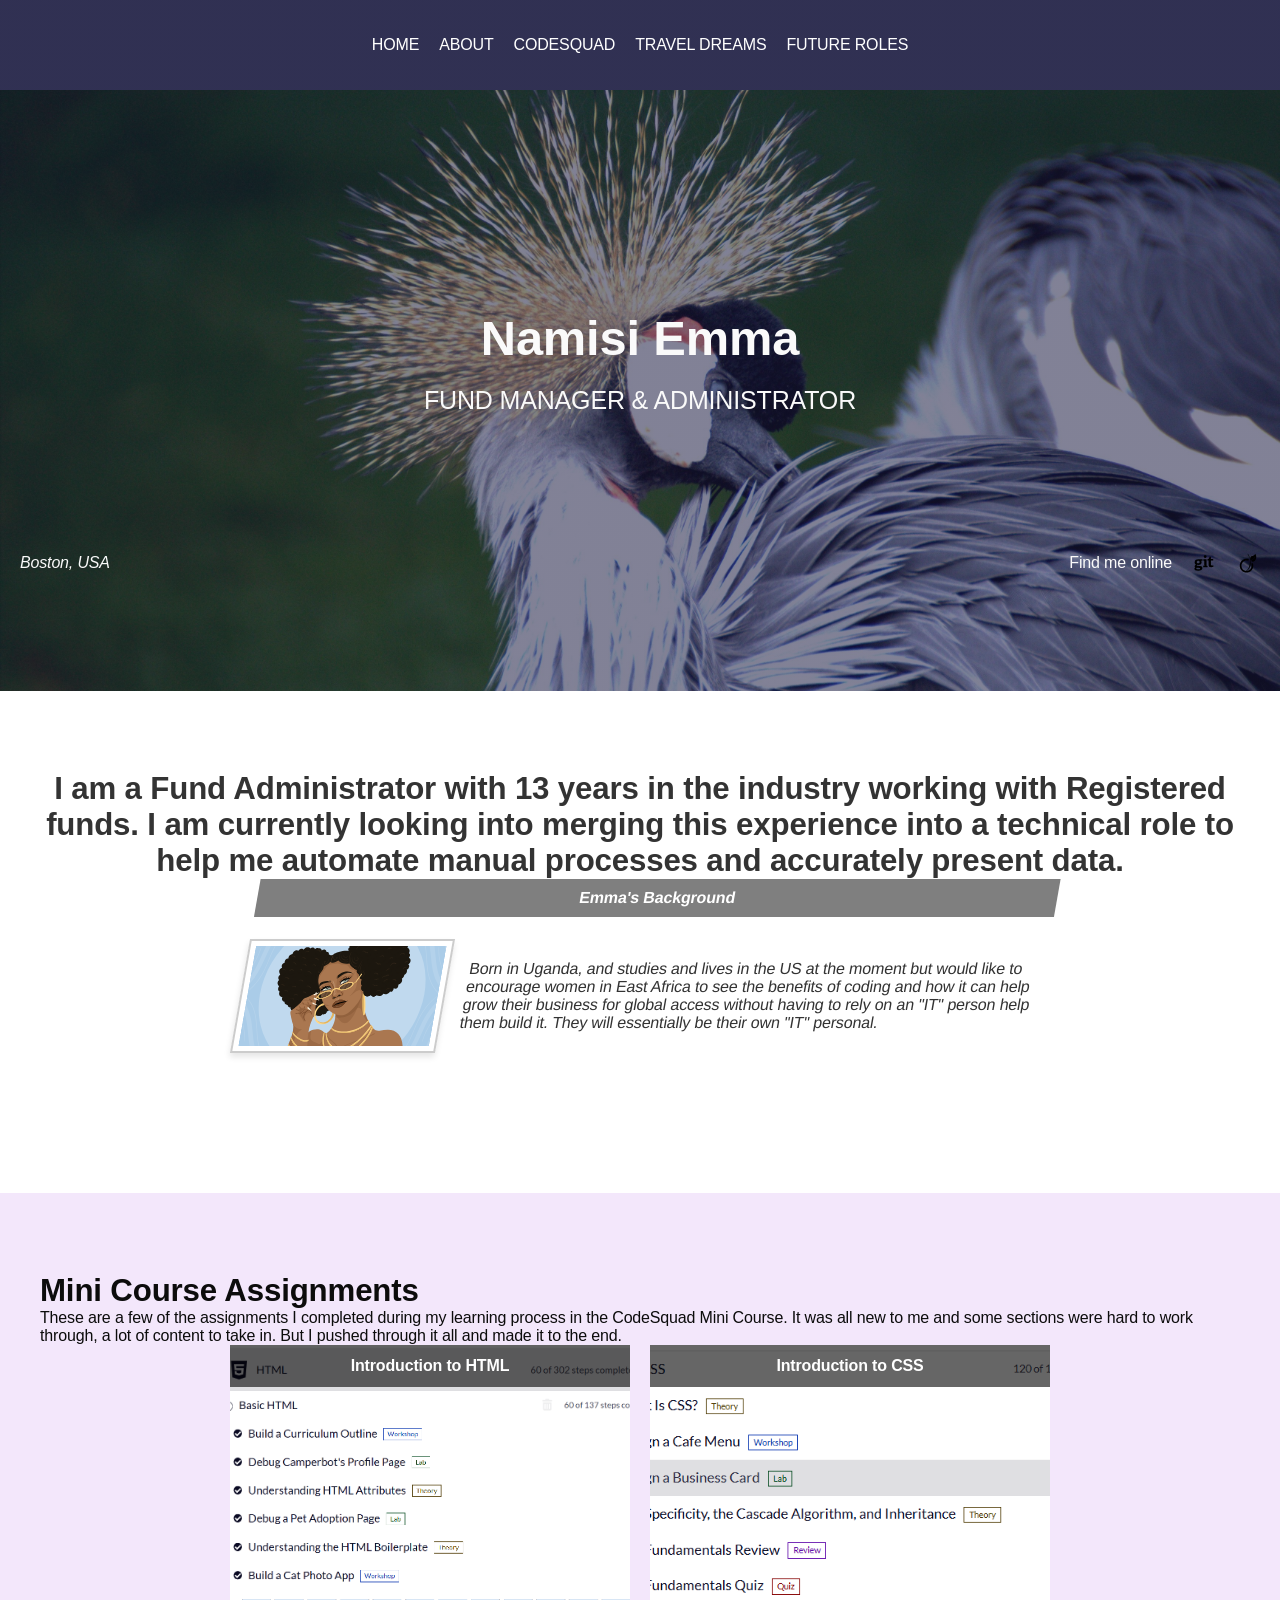
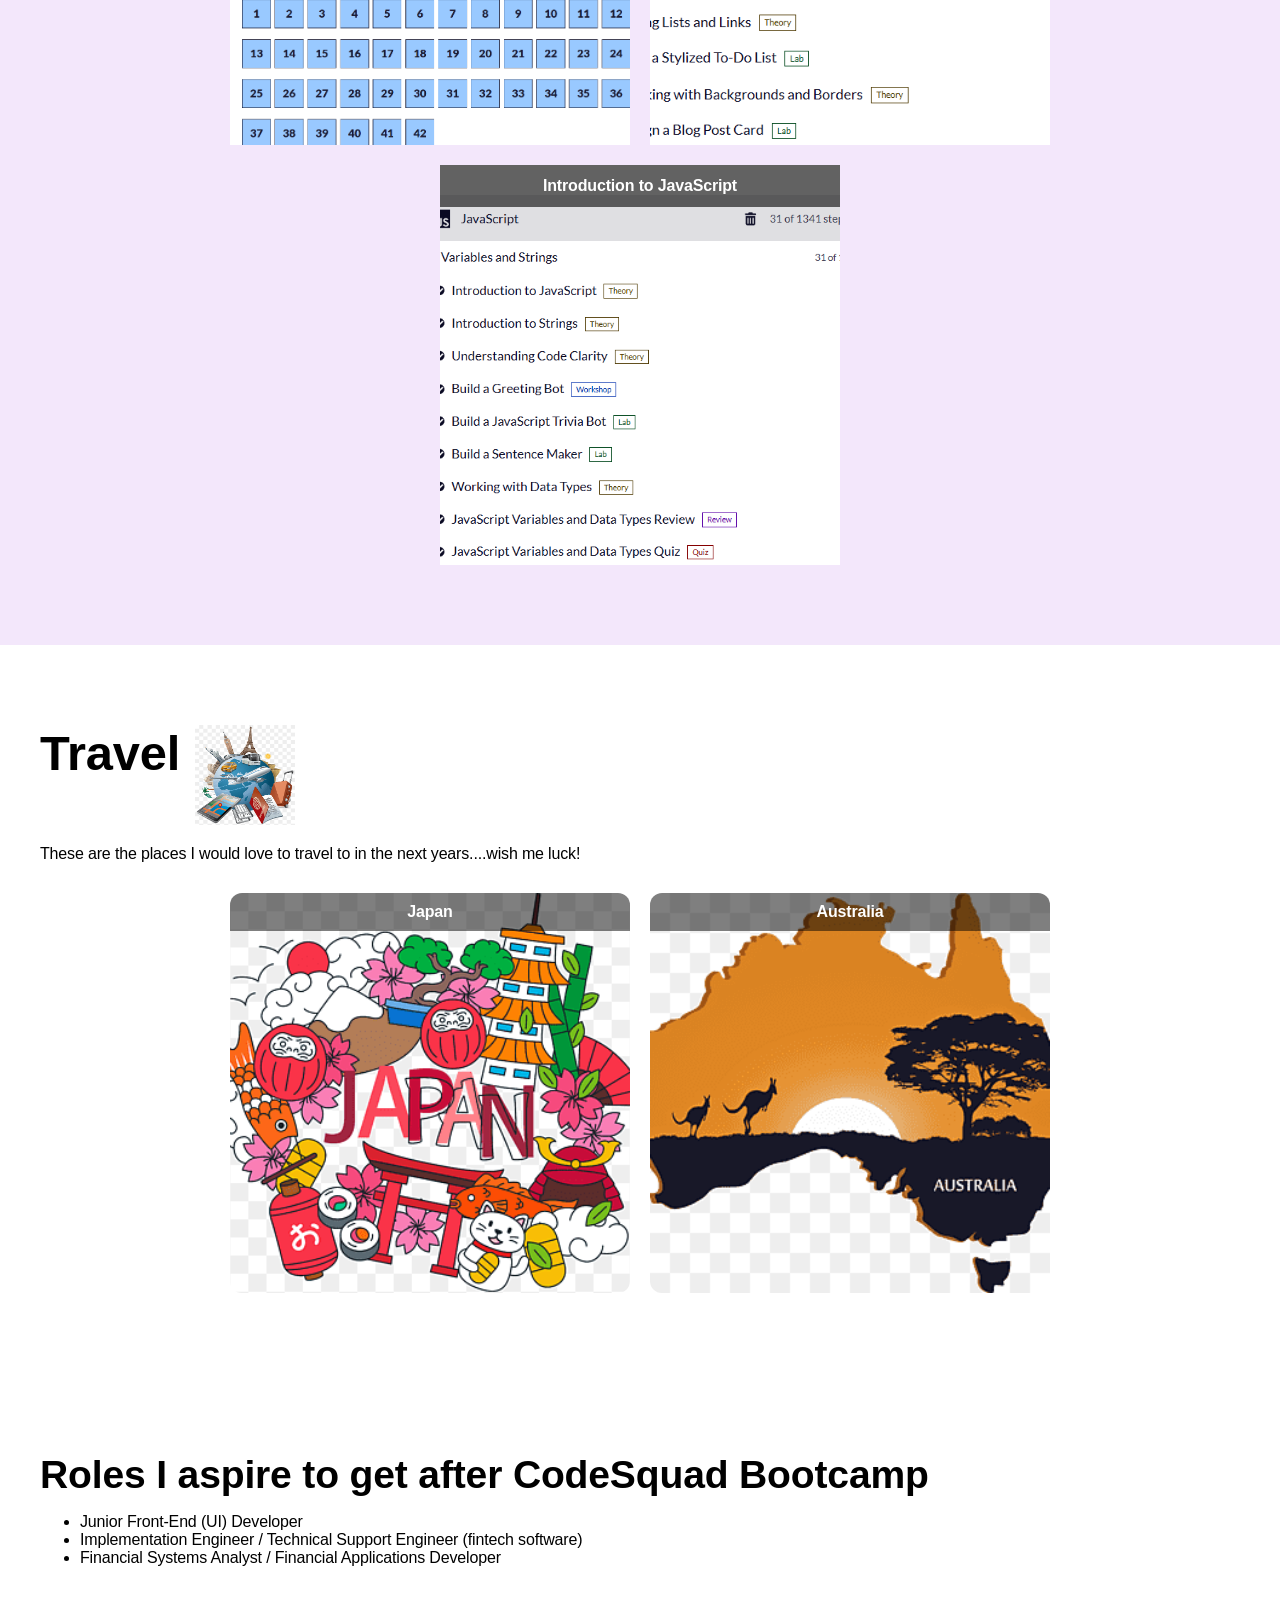
<file: index.html>
<!DOCTYPE html>
<html lang="en">
  <head>
    <meta charset="UTF-8" />
    <meta name="viewport" content="width=device-width, initial-scale=1.0" />
    <link rel="stylesheet" href="styles.css" />
    <title>Namisi - First Portfolio</title>
  </head>
  <body>
    <header class="site_header">
      <div class="wrapper_inner">
        <nav class="site_header_nav">
          <ul role="list" class="flex flex_center">
            <li><a href="#0">HOME</a></li>
            <li><a href="#about">ABOUT</a></li>
            <li><a href="#codesquad">CODESQUAD</a></li>
            <li><a href="#traveldreams">TRAVEL DREAMS</a></li>
            <li><a href="#futureroles">FUTURE ROLES</a></li>
          </ul>
        </nav>
      </div>
    </header>
    <main>
      <section id="hero">
        <div class="wrapper">
          <div class="wrapper_inner">
            <div class="text_center hero_content">
              <h1 class="h2">Namisi Emma</h1>
              <p class="h5">FUND MANAGER & ADMINISTRATOR</p>
            </div>
          </div>
          </div>
          <ul role="list" class="flex flex_between hero_social">
            <address>Boston, USA </address>
            <ul role="list" class="flex">
              <li>Find me online</li>
              <li>
                <a href="https://github.com/Misi-256" target="_blank">
                  <img src="git.svg" alt="GitHub" width="24" height="24" />
                </a>
              </li>
              <li>
                <a href="https://linkedin.com/in/emma-namisi" target="_blank">
                  <img src="linkedin.svg" alt="LinkedIn" width="24" height="24" />
                </a>
              </li>
            </ul>
          </ul>
        </div>
      </section>
    </main>

   <section id="about">
        <div class="wrapper">
          <div class="text_center">
            <h4>
              I am a Fund Administrator with 13 years in the industry working with Registered funds. I am currently looking into merging this experience into a technical role to help me automate manual processes and accurately present data.
            </h4>
          </div>

          <div class="wrapper_inner">
            <div class="about_content flex flex_around">
              <figure class="about_figure text_center">
                <img width="300" height="300" src="icon.svg" alt="Developer" class="about_img" />
                <figcaption class="about_caption">Emma's Background</figcaption>
              </figure>

              <p class="h6">
                Born in Uganda, and studies and lives in the US at the moment but would like to encourage women in East Africa to see the benefits of coding and how it can help grow their business for global access without having to rely on an "IT" person help them build it. They will essentially be their own "IT" personal.
              </p>
            </div>
          </div>
        </div>
      </section>

      <section id="codesquad">
        <h4>Mini Course Assignments</h4>

        <div class="course-card">
          <p>
            These are a few of the assignments I completed during my learning process in the CodeSquad Mini Course. It was all new to me and some sections were hard to work through, a lot of content to take in. But I pushed through it all and made it to the end.
          </p>
        </div>

        <div class="image-container">
          <figure>
            <figcaption class="about_caption">Introduction to HTML</figcaption>
            <img width="400" height="400" src="intro to HTML.png" alt="Introduction to HTML" class="HTML" />
          </figure>

          <figure>
            <figcaption class="about_caption">Introduction to CSS</figcaption>
            <img width="400" height="400" src="intro to CSS.png" alt="Introduction to CSS" class="CSS" />
          </figure>

          <figure>
            <figcaption class="about_caption">Introduction to JavaScript</figcaption>
            <img width="400" height="400" src="intro to JavaScript.png" alt="Introduction to JavaScript" class="JAVA" />
          </figure>
        </div>
      </section>

      <section id="traveldreams">
        <div class="travel-header">
          <h2>Travel</h2>
          <img width="100" height="100" src="travel logo.png" alt="Travel logo" />
        </div>

        <p>
          These are the places I would love to travel to in the next years....wish me luck!
        </p>

        <div class="image-container">
          <figure class="travel-figure">
            <img width="400" height="400" src="Japan.png" alt="Japan" class="Japan" />
            <figcaption class="about_caption">Japan</figcaption>
          </figure>

          <figure class="travel-figure">
            <img width="400" height="400" src="aussie.png" alt="Australia" class="aussie" />
            <figcaption class="about_caption">Australia</figcaption>
          </figure>
        </div>
      </section>

      <section id="futureroles">
        <h3>Roles I aspire to get after CodeSquad Bootcamp</h3>
        <ul>
          <li>Junior Front-End (UI) Developer</li>
          <li>Implementation Engineer / Technical Support Engineer (fintech software)</li>
          <li>Financial Systems Analyst / Financial Applications Developer</li>
        </ul>
      </section>
    </main>

    <script src="script.js"></script>
  </body>
</html>
</file>
<file: styles.css>
/**
 * CORE CONFIG
 * This powers everything from utility class generation to breakpoints
 * to enabling/disabling pre-built components/utilities.
 */
/* Box sizing rules */
*,
*::before,
*::after {
  box-sizing: border-box;
  font-family: sans-serif;
}

/* Remove default margin */
body,
h1,
h2,
h3,
h4,
p,
figure,
blockquote,
dl,
dd {
  margin: 0;
}

/* Remove list styles on ul, ol elements with a list role, which suggests default styling will be removed */
ul[role="list"],
ol[role="list"] {
  list-style: none;
  padding: 0;
}

/* Set core root defaults */
html:focus-within {
  scroll-behavior: smooth;
}

/* Set core body defaults */
body {
  min-height: 100vh;
  text-rendering: optimizeSpeed;
  letter-spacing: -0.01em;
}

/* All elements that don't have a class get default styles */
a:not([class]) {
  text-decoration-skip-ink: auto;
}

/* Make images easier to work with */
img,
picture {
  max-width: 100%;
  display: block;
}

/* Inherit fonts for inputs and buttons */
input,
button,
textarea,
select {
  font: inherit;
}

@media (prefers-reduced-motion: reduce) {
  html:focus-within {
    scroll-behavior: auto;
  }
}

:focus {
  outline: 2px dashed #00ff19;
  outline-offset: 0.25rem;
}

main:focus {
  outline: none;
}
/* @link https://utopia.fyi/type/calculator?c=320,18,1.2,1240,20,1.25,5,2,&s=0.75|0.5|0.25,1.5|2|3|4|6,s-l&g=s,l,xl,12 */

:root {
  --step--2: clamp(0.7813rem, 0.7747rem + 0.0326vw, 0.8rem);
  --step--1: clamp(0.9375rem, 0.9158rem + 0.1087vw, 1rem);
  --step-0: clamp(1.125rem, 1.0815rem + 0.2174vw, 1.25rem);
  --step-1: clamp(1.35rem, 1.2761rem + 0.3696vw, 1.5625rem);
  --step-2: clamp(1.62rem, 1.5041rem + 0.5793vw, 1.9531rem);
  --step-3: clamp(1.944rem, 1.771rem + 0.8651vw, 2.4414rem);
  --step-4: clamp(2.3328rem, 2.0827rem + 1.2504vw, 3.0518rem);
  --step-5: clamp(2.7994rem, 2.4462rem + 1.7658vw, 3.8147rem);
}

/* @link https://utopia.fyi/space/calculator?c=320,18,1.2,1240,20,1.25,5,2,&s=0.75|0.5|0.25,1.5|2|3|4|6,s-l&g=s,l,xl,12 */

:root {
  --space-3xs: clamp(0.3125rem, 0.3125rem + 0vw, 0.3125rem);
  --space-2xs: clamp(0.5625rem, 0.5408rem + 0.1087vw, 0.625rem);
  --space-xs: clamp(0.875rem, 0.8533rem + 0.1087vw, 0.9375rem);
  --space-s: clamp(1.125rem, 1.0815rem + 0.2174vw, 1.25rem);
  --space-m: clamp(1.6875rem, 1.6223rem + 0.3261vw, 1.875rem);
  --space-l: clamp(2.25rem, 2.163rem + 0.4348vw, 2.5rem);
  --space-xl: clamp(3.375rem, 3.2446rem + 0.6522vw, 3.75rem);
  --space-2xl: clamp(4.5rem, 4.3261rem + 0.8696vw, 5rem);
  --space-3xl: clamp(6.75rem, 6.4891rem + 1.3043vw, 7.5rem);
}
h1,
.h1 {
  font-size: var(--step-5);
}

h2,
.h2 {
  font-size: var(--step-4);
}

h3,
.h3 {
  font-size: var(--step-3);
}

h4,
.h4 {
  font-size: var(--step-2);
}

h5,
.h5 {
  font-size: var(--step-1);
}
/* define some constants */
.flex {
  display: flex;
  align-items: center;
  gap: var(--space-s);
}
@media (max-width: 468px) {
  .flex {
    flex-wrap: wrap;
  }
}
.flex_center {
  justify-content: center;
}
.flex_around {
  justify-content: space-around;
}
.flex_between {
  justify-content: space-between;
}
@media (max-width: 468px) {
  .flex_around {
    justify-content: center;
  }
  .flex_between {
    justify-content: center;
  }
}
.text_center {
  text-align: center;
}
.text_right {
  text-align: right;
}

/* define spacing */
.padding-top-3xs {
  padding: var(--space-3xs);
}
/* create the wrappers */
.wrapper {
  width: 100%;
  max-width: 1240px;
  margin: 0 auto;
}
.wrapper_inner {
  width: 100%;
  max-width: 800px;
  margin: 0 auto;
}
/* Style the header */
.site_header {
  padding: var(--space-s) 0;
  background: linear-gradient(rgba(26, 26, 64, 0.9), rgba(26, 26, 64, 0.9));
}

.site_header_nav ul li a {
  text-decoration: none;
  color: #fff;
}
/* Hero section styling */
.hero_content {
  padding: var(--space-3xl) 0;
}

.hero_content h1 {
  margin-bottom: var(--space-s);
}

.hero_social {
  padding-top: var(--space-3xl);
}

/* General styling for the hero section */
section {
  padding: var(--space-2xl) var(--space-l);
}

section#hero {
  min-height: 500px;
  padding: 100px 20px;
  color: #fafafa;

  background-image:
    linear-gradient(rgba(26, 26, 64, 0.55), rgba(26, 26, 64, 0.55)),
    url("./background.jpg");

  background-size: cover;
  background-position: center;
  background-repeat: no-repeat;
}
/* About section */
.about_content {
  padding: var(--space-xl) 0;
  transform: skewX(-10deg);
}

@media (max-width: 468px) {
  .about_content {
    transform: skewX(0deg);
  }
}

.about_figure {
  padding: var(--space-xl) 0;
  box-shadow: 0 4px 6px rgba(0, 0, 0, 0.1);
  border: 2px solid #ccc;
  display: inline-block;
  padding: 5px;
}

.about_img {
  width: 700px;
  height: 100px;
  object-fit: cover;
}

.about_caption {
  padding: var(--space-3xs) 0;
}

section#about {
  background-color: #ffffff;
  color: #333;
  --color-accent: #ffd700;
}
/* codesquad section */
.codesquad_logos {
  margin-top: var(--space-xl)
  text-size: 13%;
}

section#codesquad{
  background-color: #c387eb33;
  color: #0c0c0c;
  --color-accent: #2e8b57;

.image-container {
  display: flex;
  justify-content: center;
  gap: 20px;
  flex-wrap: wrap;
}

figure {
  position: relative;
  margin: 0;
  width: 400px;
  height: 400px;
}

figure img {
  width: 400px;
  height: 400px;
  object-fit: cover;
  display: block;
}

.about_caption {
  position: absolute;
  top: 0;
  left: 0;
  right: 0;
  width: 100%;
  padding: 12px 0;
  text-align: center;
  color: white;
  background: rgba(0, 0, 0, 0.6);
  font-weight: bold;
  margin: 0;
}

/* traveldreams section */
#traveldreams {
  background-color: #eb87d91e;
  color: #0c0c0c;
  padding: 40px 20px;
}

#traveldreams h2 {
  text-align: left;
  margin-bottom: 30px;
}
}.travel-header {
  display: flex;
  align-items: left;
  justify-content: left;
  gap: 15px;
  margin-bottom: 20px;
}

.travel-header h2 {
  margin: 0;
}

#traveldreams p {
  text-align: left;
  margin-bottom: 30px;
}
.image-container {
  display: flex;
  justify-content: center;
  gap: 20px;
  flex-wrap: wrap;
}

.travel-figure {
  position: relative;
  margin: 0;
  width: 400px;
  height: 400px;
  overflow: hidden;
  border-radius: 12px;
}

.travel-figure img {
  width: 100%;
  height: 100%;
  object-fit: cover;
  display: block;
}

.about_caption {
  position: absolute;
  top: 0;
  left: 0;
  right: 0;
  z-index: 2;
  background: rgba(0, 0, 0, 0.5);
  color: white;
  text-align: center;
  padding: 10px 0;
  font-weight: bold;
}
</file>
